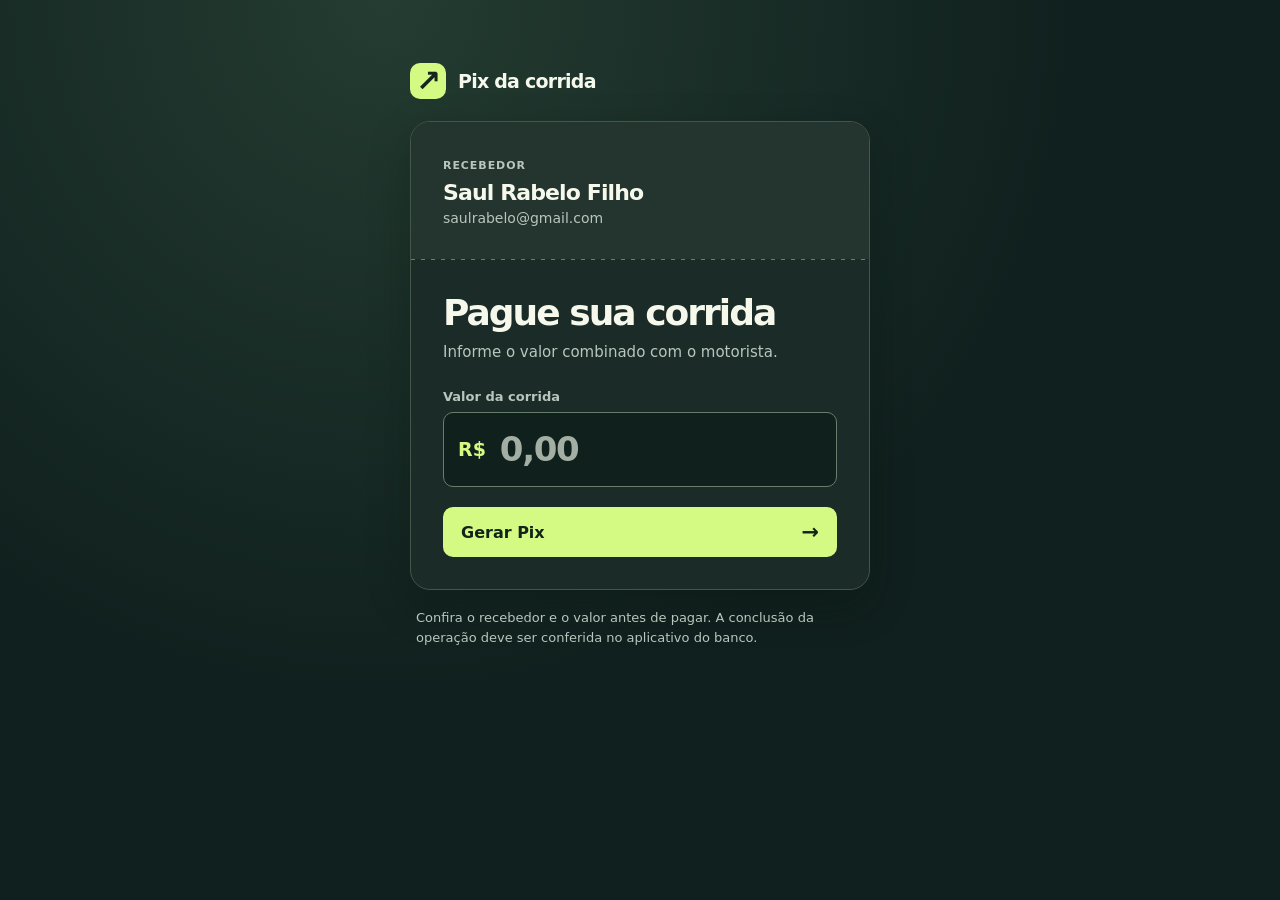
<file: index.html>
<!doctype html>
<html lang="pt-BR">
<head>
<meta charset="utf-8"><meta name="viewport" content="width=device-width, initial-scale=1">
<meta name="theme-color" content="#10201e"><title>Pix da corrida · Saul Rabelo Filho</title>
<link rel="icon" href="data:,"><link rel="stylesheet" href="./style.css">
<script type="module" src="./app.mjs"></script>
</head>
<body>
<main>
<header><span class="sign" aria-hidden="true">↗</span> Pix da corrida</header>
<article>
<section class="payee"><span class="micro">Recebedor</span><h2 id="name">Saul Rabelo Filho</h2><span id="key">saulrabelo@gmail.com</span></section>
<div class="seam" aria-hidden="true"></div>
<form id="entry" novalidate>
<h1>Pague sua corrida</h1><p>Informe o valor combinado com o motorista.</p>
<label for="amount">Valor da corrida</label>
<div class="money"><span>R$</span><input id="amount" type="text" inputmode="decimal" autocomplete="off" placeholder="0,00" aria-describedby="error"></div>
<p id="error" class="error" role="alert"></p>
<button class="primary" type="submit">Gerar Pix <span aria-hidden="true">→</span></button>
</form>
<section id="result" hidden>
<span class="micro">Valor da corrida</span><h1 id="total" tabindex="-1"></h1>
<div id="qr" role="img" aria-label="QR Code Pix com o valor da corrida"></div>
<p>No seu celular, copie o código e cole em <strong>Pix Copia e Cola</strong> no app do banco. Em outro aparelho, escaneie o QR Code.</p>
<button type="button" id="copy" class="primary">Copiar código Pix <span aria-hidden="true">⧉</span></button>
<p id="status" role="status" aria-live="polite"></p>
<details id="details"><summary>Ver código Pix</summary><label for="code" class="micro">Pix Copia e Cola</label><textarea id="code" rows="4" readonly spellcheck="false"></textarea></details>
<button type="button" id="reset" class="quiet">Gerar outro pagamento</button>
</section>
<noscript>Ative o JavaScript no navegador para gerar o Pix.</noscript>
</article>
<footer>Confira o recebedor e o valor antes de pagar. A conclusão da operação deve ser conferida no aplicativo do banco.</footer>
</main></body></html>
</file>
<file: style.css>
:root{color-scheme:dark;font-family:Inter,system-ui,-apple-system,sans-serif;background:#10201e;color:#f6f8ec;--lime:#d4fa83;--muted:#b8c6bd}
*{box-sizing:border-box}body{margin:0;min-height:100vh;background:radial-gradient(ellipse at 30% 0,#243c31,transparent 55%),#10201e}main{width:min(100% - 32px,460px);margin:auto;padding:clamp(24px,7vh,70px) 0 32px}header{display:flex;align-items:center;gap:12px;font-size:19px;font-weight:700;letter-spacing:-.04em;margin:0 0 22px}.sign{display:grid;place-items:center;background:var(--lime);color:#17261d;width:36px;height:36px;border-radius:10px;font:700 30px/1 system-ui}
article{background:#1b2b27;border:1px solid #44554a;border-radius:20px;overflow:hidden;box-shadow:0 16px 42px #07110d44}.payee,form,#result{padding:clamp(21px,5vw,32px)}.payee{background:#23352e}.micro,label{font-size:13px;font-weight:650;color:var(--muted)}.micro{letter-spacing:.085em;text-transform:uppercase;font-size:11px}h2{margin:7px 0 3px;font-size:22px;letter-spacing:-.04em}#key{color:var(--muted);font-size:14px}.seam{height:1px;background:repeating-linear-gradient(90deg,#65806e 0 4px,transparent 4px 10px)}h1{font-size:clamp(28px,6vw,36px);letter-spacing:-.055em;line-height:1.15;margin:0}p,footer{font-size:15px;line-height:1.55;color:var(--muted)}form p{margin:8px 0 24px}label{display:block;margin:0 0 8px}.money{display:flex;align-items:center;gap:12px;padding:12px 14px;background:#10201c;border:1px solid #687d6d;border-radius:10px}.money:focus-within{outline:2px solid var(--lime);outline-offset:2px}.money span{color:var(--lime);font-weight:600;font-size:19px}input{color:#fff;background:transparent;border:0;outline:none;font:600 clamp(23px,6.5vw,34px)/1.4 system-ui;letter-spacing:-.04em;width:100%;min-width:0}input::placeholder{color:#a3afa4}button,summary{cursor:pointer;font:inherit}button{min-height:50px;border:0;border-radius:10px;font-weight:700}.primary{display:flex;align-items:center;justify-content:space-between;gap:12px;width:100%;background:var(--lime);color:#132319;padding:0 18px;transition:background .15s}.primary:hover{background:#e1ffac}.primary span{font-size:21px}.error{color:#ffc1aa;margin:8px 0}.error:empty{margin:0}form button{margin-top:20px}footer{font-size:13px;margin:18px 6px 0}#total{margin:6px 0 18px;overflow-wrap:anywhere}#qr{margin:auto;width:min(100%,264px);background:white;border-radius:8px;overflow:hidden}#qr svg{display:block;width:100%;height:auto}#status{color:var(--lime);font-size:14px;margin:8px 0}summary{padding:12px 0;color:var(--muted)}textarea{width:100%;resize:vertical;background:#11221e;color:#fff;padding:10px;border:1px solid #627466;border-radius:6px;font:14px/1.5 monospace}.quiet{width:100%;margin-top:10px;background:transparent;color:#e2ebdf;border:1px solid #5e7364}:focus-visible{outline:2px solid var(--lime);outline-offset:3px}[hidden]{display:none!important}@media(prefers-reduced-motion:reduce){*{transition:none!important}}
</file>
